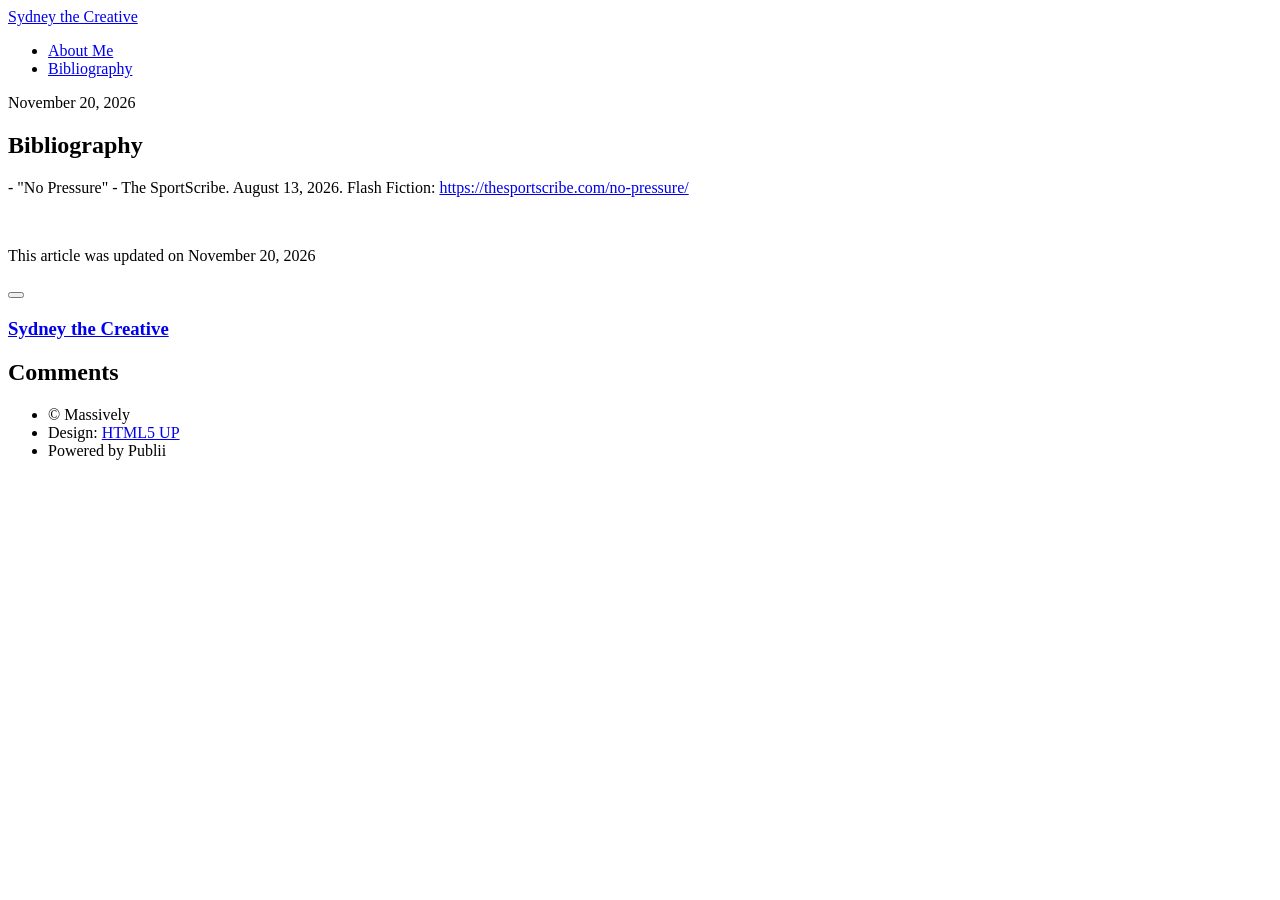
<file: bibliography/index.html>
<!DOCTYPE html><html lang="en-us"><head><meta charset="utf-8"><meta http-equiv="X-UA-Compatible" content="IE=edge"><meta name="viewport" content="width=device-width,initial-scale=1,user-scalable=no"><title>Bibliography - Sydney the Creative</title><meta name="description" content="- &quot;No Pressure&quot; - The SportScribe. August 13, 2026. Flash Fiction: https://thesportscribe.com/no-pressure/"><meta name="generator" content="Publii Open-Source CMS for Static Site"><meta name="robots" content="noai, noimageai" data-ai-crawler-blocker><link rel="canonical" href="https://www.sydneythecreative.com/bibliography/"><link rel="alternate" type="application/atom+xml" href="https://www.sydneythecreative.com/feed.xml" title="Sydney the Creative - RSS"><link rel="alternate" type="application/json" href="https://www.sydneythecreative.com/feed.json" title="Sydney the Creative - JSON"><meta property="og:title" content="Bibliography"><meta property="og:site_name" content="Sydney the Creative"><meta property="og:description" content="- &quot;No Pressure&quot; - The SportScribe. August 13, 2026. Flash Fiction: https://thesportscribe.com/no-pressure/"><meta property="og:url" content="https://www.sydneythecreative.com/bibliography/index.html"><meta property="og:type" content="article"><link rel="stylesheet" href="https://www.sydneythecreative.com/assets/css/fontawesome-all.min.css?v&#x3D;85514f933f9e0b82460af63f1a403fa5"><link rel="stylesheet" href="https://www.sydneythecreative.com/assets/css/style.css?v&#x3D;dd66200cfe17c33e8e2ed1fdd742c252"><noscript><link rel="stylesheet" href="https://www.sydneythecreative.com/assets/css/noscript.css?v&#x3D;efa867a99f5064d6729e4dc2008ad50b"></noscript><script type="application/ld+json">{"@context":"http://schema.org","@type":"Article","mainEntityOfPage":{"@type":"WebPage","@id":"https://www.sydneythecreative.com/bibliography/index.html"},"headline":"Bibliography","datePublished":"2026-11-20T18:30-05:00","dateModified":"2026-11-20T18:30-05:00","description":"- \"No Pressure\" - The SportScribe. August 13, 2026. Flash Fiction: https://thesportscribe.com/no-pressure/","author":{"@type":"Person","name":"Sydney the Creative","url":"https://www.sydneythecreative.com/authors/sydney-the-creative/"},"publisher":{"@type":"Organization","name":"Sydney the Creative"}}</script><style>#wrapper > .bg {
               background-image: url(https://www.sydneythecreative.com/assets/images/overlay.png), linear-gradient(0deg, rgba(0, 0, 0, 0.1), rgba(0, 0, 0, 0.1)), url(https://www.sydneythecreative.com/media/website/20250327_152416.jpg);
           }</style><noscript><style>img[loading] {
                    opacity: 1;
                }</style></noscript></head><body class="is-preload page-template"><div id="wrapper"><header id="header"><a class="logo" href="https://www.sydneythecreative.com/index.html">Sydney the Creative</a></header><nav id="nav"><ul class="links"><li><a href="https://www.sydneythecreative.com/about-me/index.html" target="_blank">About Me</a></li><li class="active"><a href="https://www.sydneythecreative.com/bibliography/index.html" target="_self">Bibliography</a></li></ul></nav><main id="main"><article class="post"><header class="major"><time datetime="2026-11-20T18:30" class="date">November 20, 2026</time><h1>Bibliography</h1><p class="post__inner"></p></header><div class="post__inner post__entry"><p>- "No Pressure" - The SportScribe. August 13, 2026. Flash Fiction: <a href="https://thesportscribe.com/no-pressure/">https://thesportscribe.com/no-pressure/</a></p><p> </p></div><footer class="post__inner post__footer"><div class="post__share-tag-container"><p class="post__last-updated">This article was updated on November 20, 2026</p><div class="post__share"><button class="post__share-button js-post__share-button icon" aria-label="Share button"><i class="fas fa-share-alt"></i></button><div class="post__share-popup js-post__share-popup"></div></div></div><div class="post__bio"><div><h3><a href="https://www.sydneythecreative.com/authors/sydney-the-creative/index.html" class="invert" rel="author">Sydney the Creative</a></h3></div></div></footer></article><div class="comments-area"><div class="post__inner"><div class="comments"><div class="comments-wrapper"><h2>Comments</h2><noscript>Turn on JavaScript to view and post comments.</noscript></div></div></div></div></main><footer id="copyright"><ul><li>© Massively</li><li>Design: <a href="https://html5up.net" target="_blank" rel="nofollow noopener">HTML5 UP</a></li><li>Powered by Publii</li></ul></footer></div><script src="https://www.sydneythecreative.com/assets/js/jquery.min.js?v&#x3D;c9771cc3e90e18f5336eedbd0fffb2cf"></script><script src="https://www.sydneythecreative.com/assets/js/jquery.scrollex.min.js?v&#x3D;f89065e3d988006af9791b44561d7c90"></script><script src="https://www.sydneythecreative.com/assets/js/jquery.scrolly.min.js?v&#x3D;1ed5a78bde1476875a40f6b9ff44fc14"></script><script src="https://www.sydneythecreative.com/assets/js/browser.min.js?v&#x3D;c07298dd19048a8a69ad97e754dfe8d0"></script><script src="https://www.sydneythecreative.com/assets/js/breakpoints.min.js?v&#x3D;81a479eb099e3b187613943b085923b8"></script><script src="https://www.sydneythecreative.com/assets/js/util.min.js?v&#x3D;4201a626f8c9b614a663b3a1d7d82615"></script><script src="https://www.sydneythecreative.com/assets/js/main.min.js?v&#x3D;56233c354bd814758be8bff42f7e13a5"></script><script>/*<![CDATA[*/var images=document.querySelectorAll("img[loading]");for(var i=0;i<images.length;i++){if(images[i].complete){images[i].classList.add("is-loaded")}else{images[i].addEventListener("load",function(){this.classList.add("is-loaded")},false)}};/*]]>*/</script></body></html>
</file>
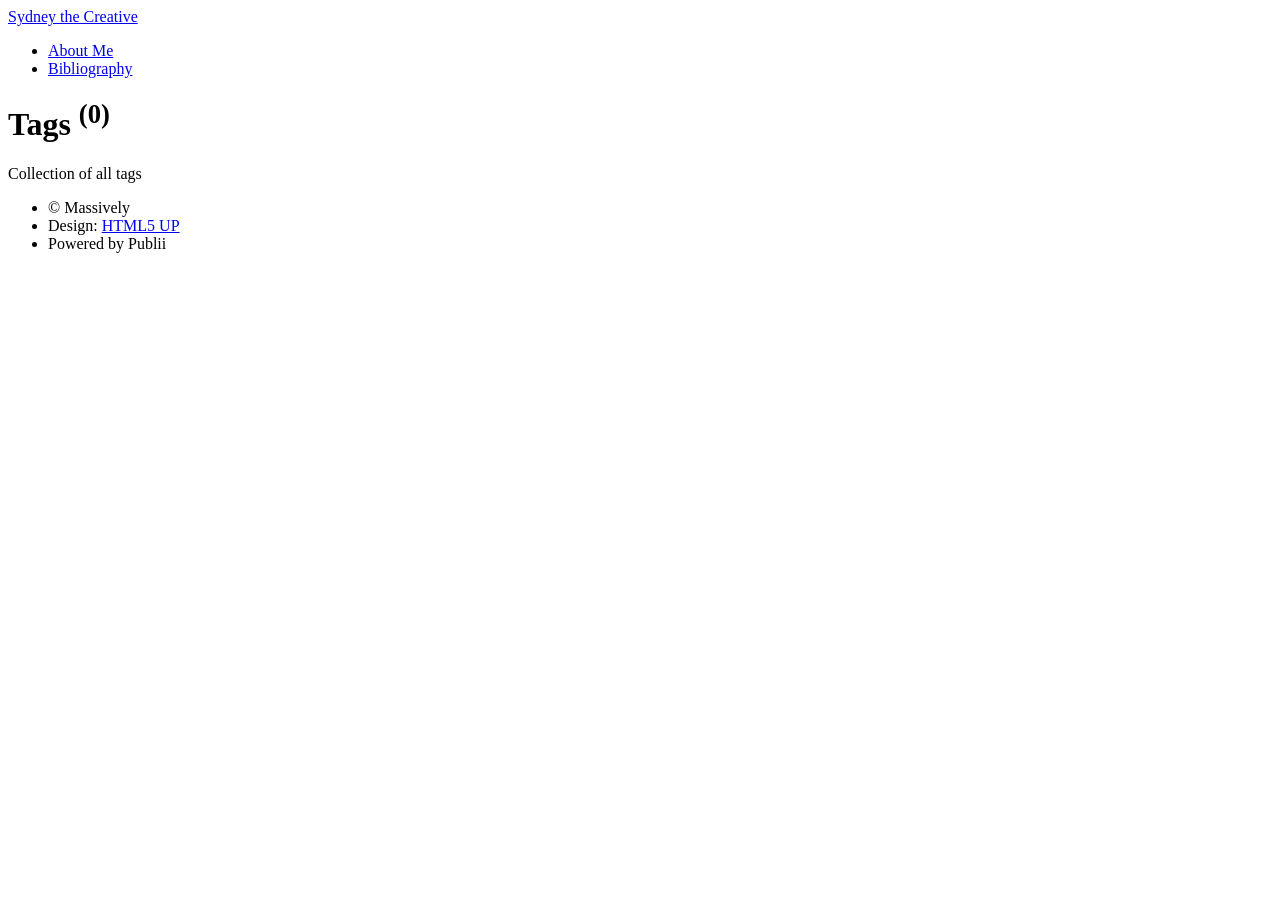
<file: tags/index.html>
<!DOCTYPE html><html lang="en-us"><head><meta charset="utf-8"><meta http-equiv="X-UA-Compatible" content="IE=edge"><meta name="viewport" content="width=device-width,initial-scale=1,user-scalable=no"><title>All tags - Sydney the Creative</title><meta name="robots" content="noindex, follow"><meta name="generator" content="Publii Open-Source CMS for Static Site"><meta name="robots" content="noai, noimageai" data-ai-crawler-blocker><link rel="alternate" type="application/atom+xml" href="https://www.sydneythecreative.com/feed.xml" title="Sydney the Creative - RSS"><link rel="alternate" type="application/json" href="https://www.sydneythecreative.com/feed.json" title="Sydney the Creative - JSON"><meta property="og:title" content="Sydney the Creative"><meta property="og:site_name" content="Sydney the Creative"><meta property="og:description" content=""><meta property="og:url" content="https://www.sydneythecreative.com/tags/"><meta property="og:type" content="website"><link rel="stylesheet" href="https://www.sydneythecreative.com/assets/css/fontawesome-all.min.css?v&#x3D;85514f933f9e0b82460af63f1a403fa5"><link rel="stylesheet" href="https://www.sydneythecreative.com/assets/css/style.css?v&#x3D;dd66200cfe17c33e8e2ed1fdd742c252"><noscript><link rel="stylesheet" href="https://www.sydneythecreative.com/assets/css/noscript.css?v&#x3D;efa867a99f5064d6729e4dc2008ad50b"></noscript><script type="application/ld+json">{"@context":"http://schema.org","@type":"Organization","name":"Sydney the Creative","url":"https://www.sydneythecreative.com/index.html"}</script><style>#wrapper > .bg {
               background-image: url(https://www.sydneythecreative.com/assets/images/overlay.png), linear-gradient(0deg, rgba(0, 0, 0, 0.1), rgba(0, 0, 0, 0.1)), url(https://www.sydneythecreative.com/media/website/20250327_152416.jpg);
           }</style><noscript><style>img[loading] {
                    opacity: 1;
                }</style></noscript></head><body class="is-preload tags-template"><div id="wrapper"><header id="header"><a class="logo" href="https://www.sydneythecreative.com/index.html">Sydney the Creative</a></header><nav id="nav"><ul class="links"><li><a href="https://www.sydneythecreative.com/about-me/index.html" target="_blank">About Me</a></li><li><a href="https://www.sydneythecreative.com/bibliography/index.html" target="_self">Bibliography</a></li></ul></nav><main id="main"><header class="page-header"><h1>Tags <sup>(0)</sup></h1><p>Collection of all tags</p></header><section class="posts"></section></main><footer id="copyright"><ul><li>© Massively</li><li>Design: <a href="https://html5up.net" target="_blank" rel="nofollow noopener">HTML5 UP</a></li><li>Powered by Publii</li></ul></footer></div><script src="https://www.sydneythecreative.com/assets/js/jquery.min.js?v&#x3D;c9771cc3e90e18f5336eedbd0fffb2cf"></script><script src="https://www.sydneythecreative.com/assets/js/jquery.scrollex.min.js?v&#x3D;f89065e3d988006af9791b44561d7c90"></script><script src="https://www.sydneythecreative.com/assets/js/jquery.scrolly.min.js?v&#x3D;1ed5a78bde1476875a40f6b9ff44fc14"></script><script src="https://www.sydneythecreative.com/assets/js/browser.min.js?v&#x3D;c07298dd19048a8a69ad97e754dfe8d0"></script><script src="https://www.sydneythecreative.com/assets/js/breakpoints.min.js?v&#x3D;81a479eb099e3b187613943b085923b8"></script><script src="https://www.sydneythecreative.com/assets/js/util.min.js?v&#x3D;4201a626f8c9b614a663b3a1d7d82615"></script><script src="https://www.sydneythecreative.com/assets/js/main.min.js?v&#x3D;56233c354bd814758be8bff42f7e13a5"></script><script>/*<![CDATA[*/var images=document.querySelectorAll("img[loading]");for(var i=0;i<images.length;i++){if(images[i].complete){images[i].classList.add("is-loaded")}else{images[i].addEventListener("load",function(){this.classList.add("is-loaded")},false)}};/*]]>*/</script></body></html>
</file>
